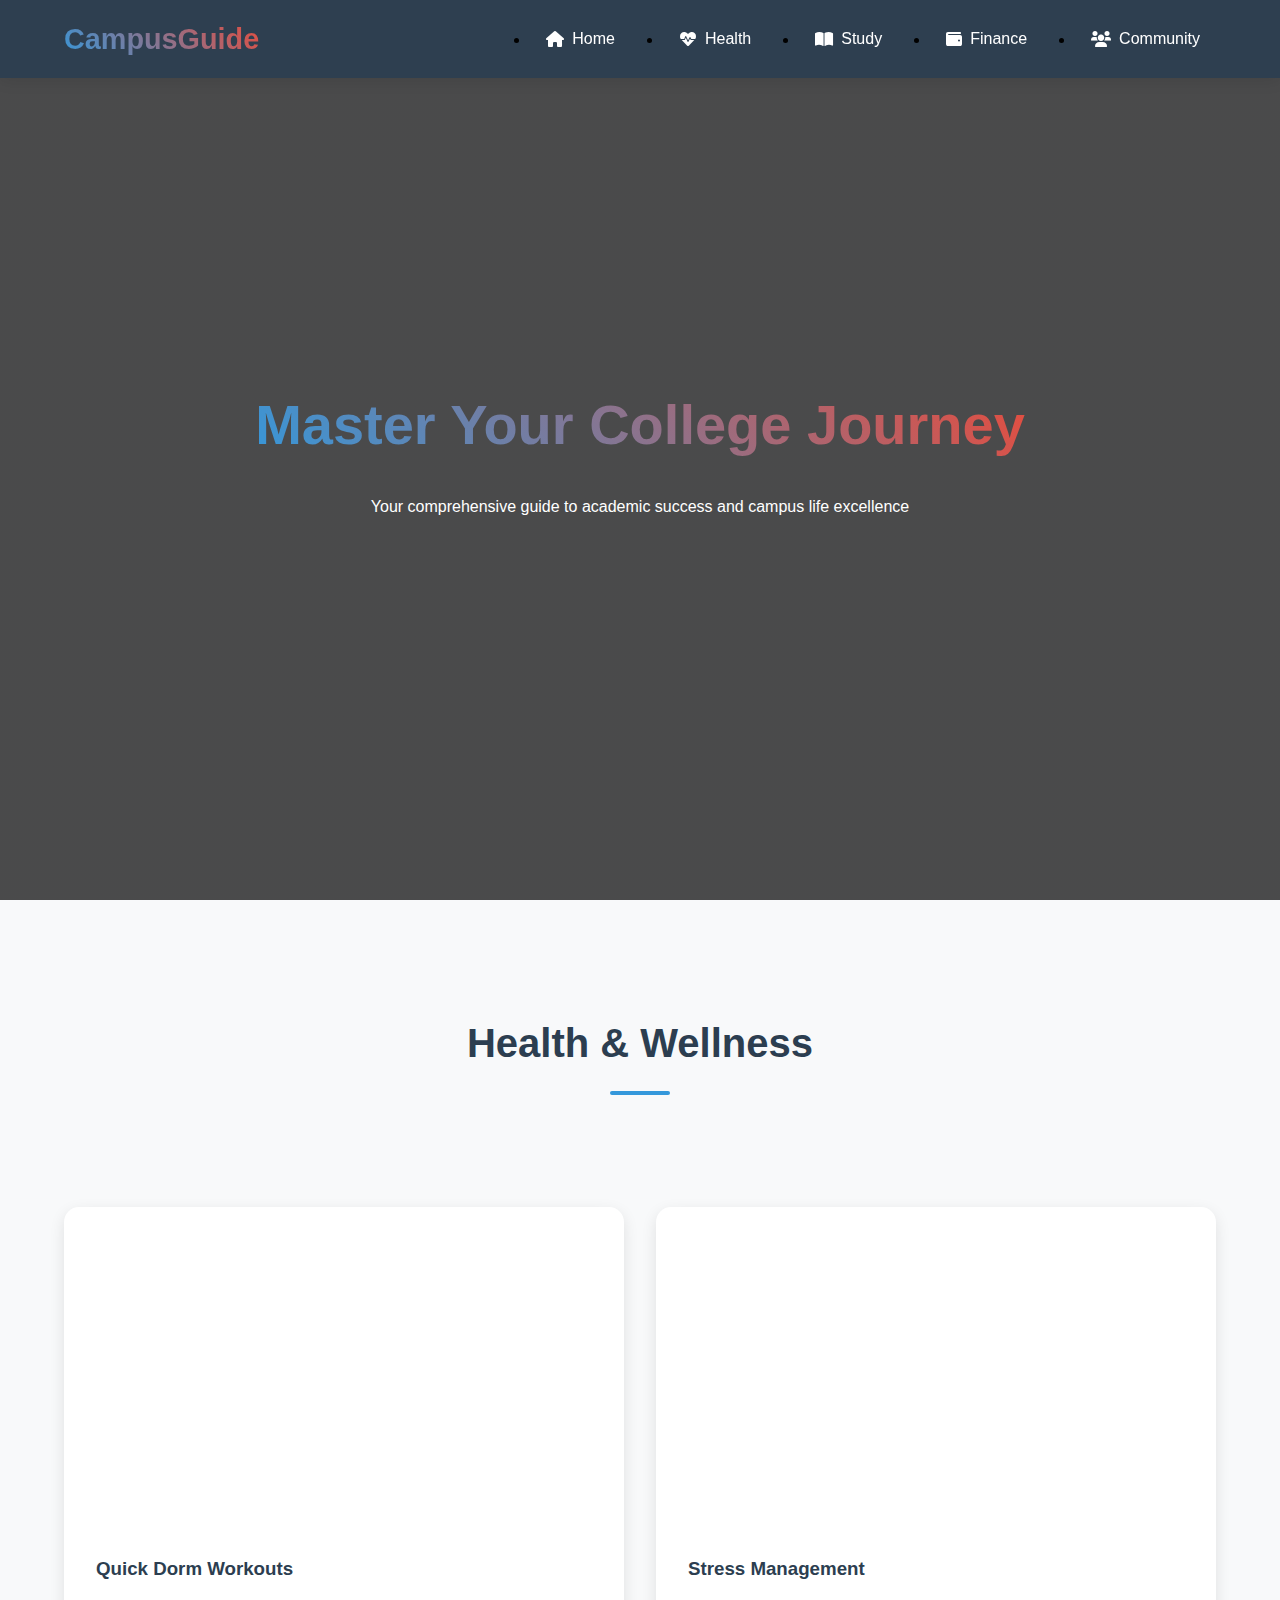
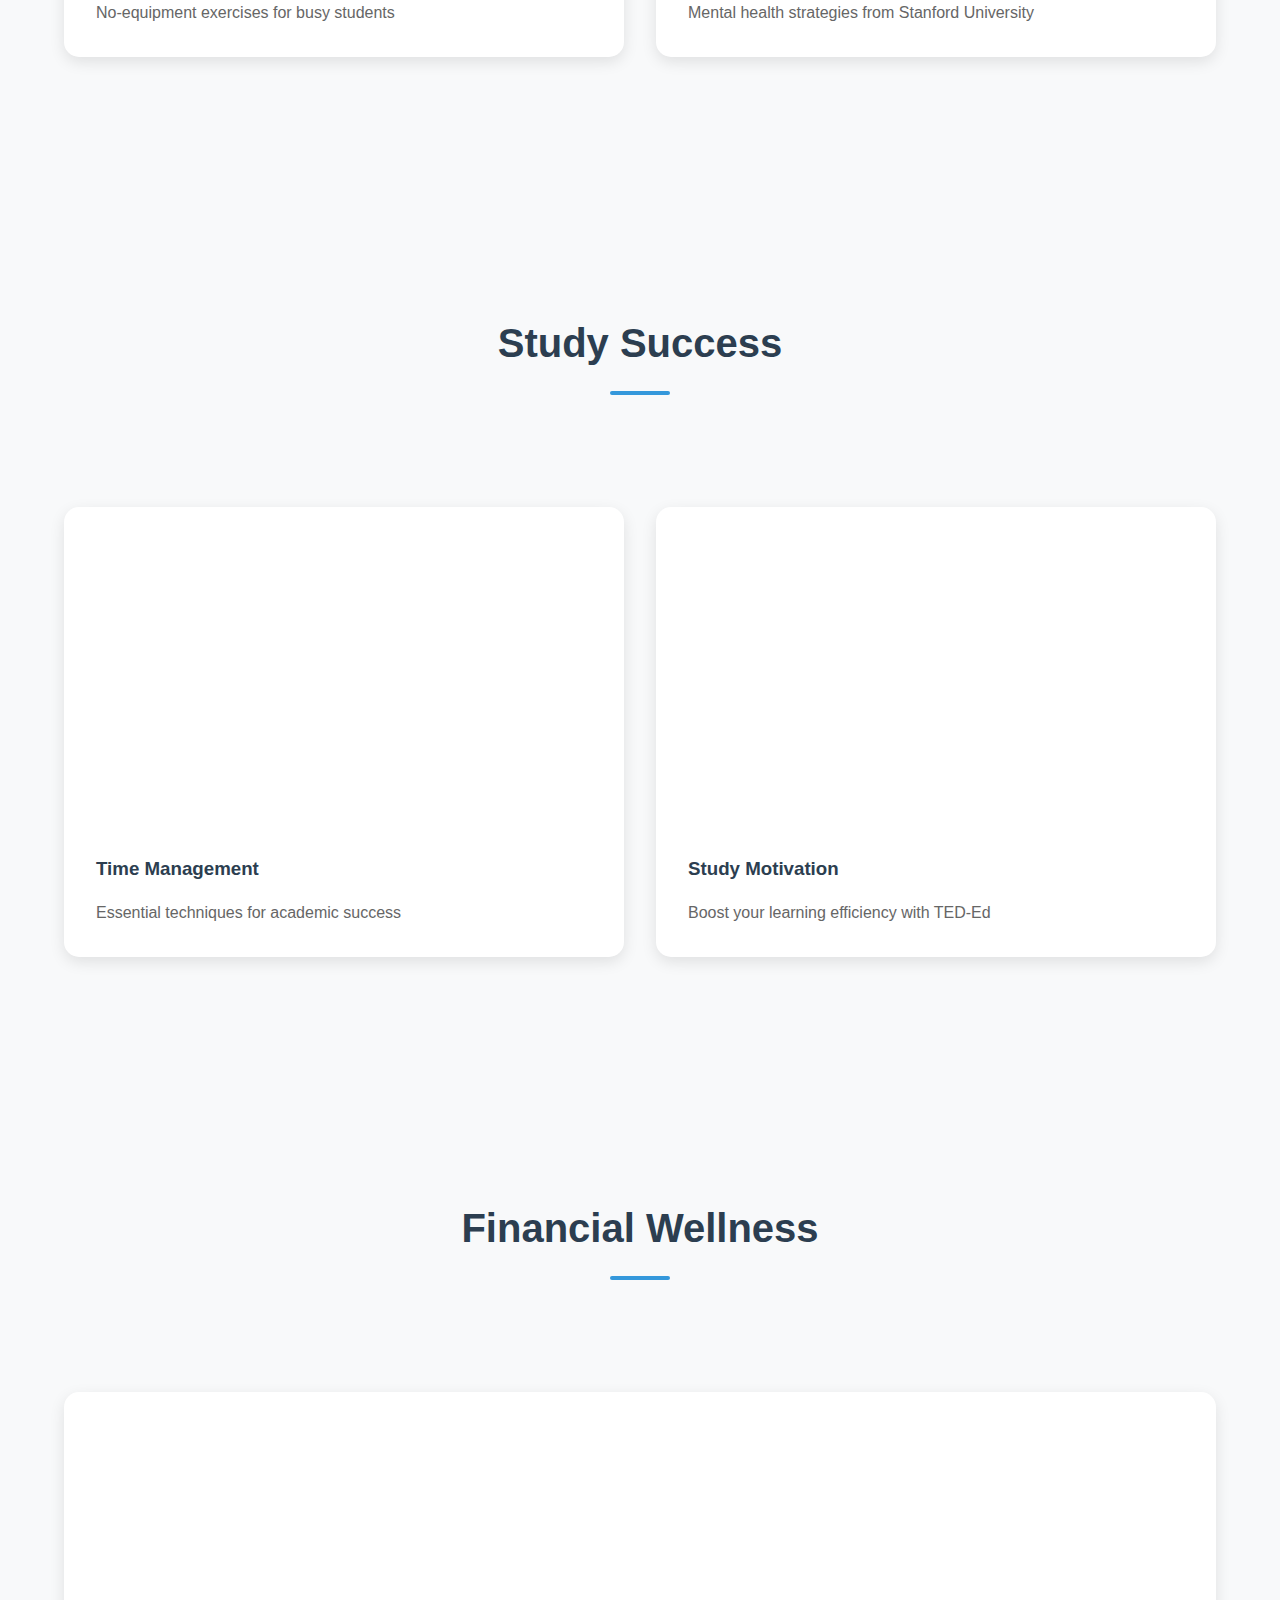
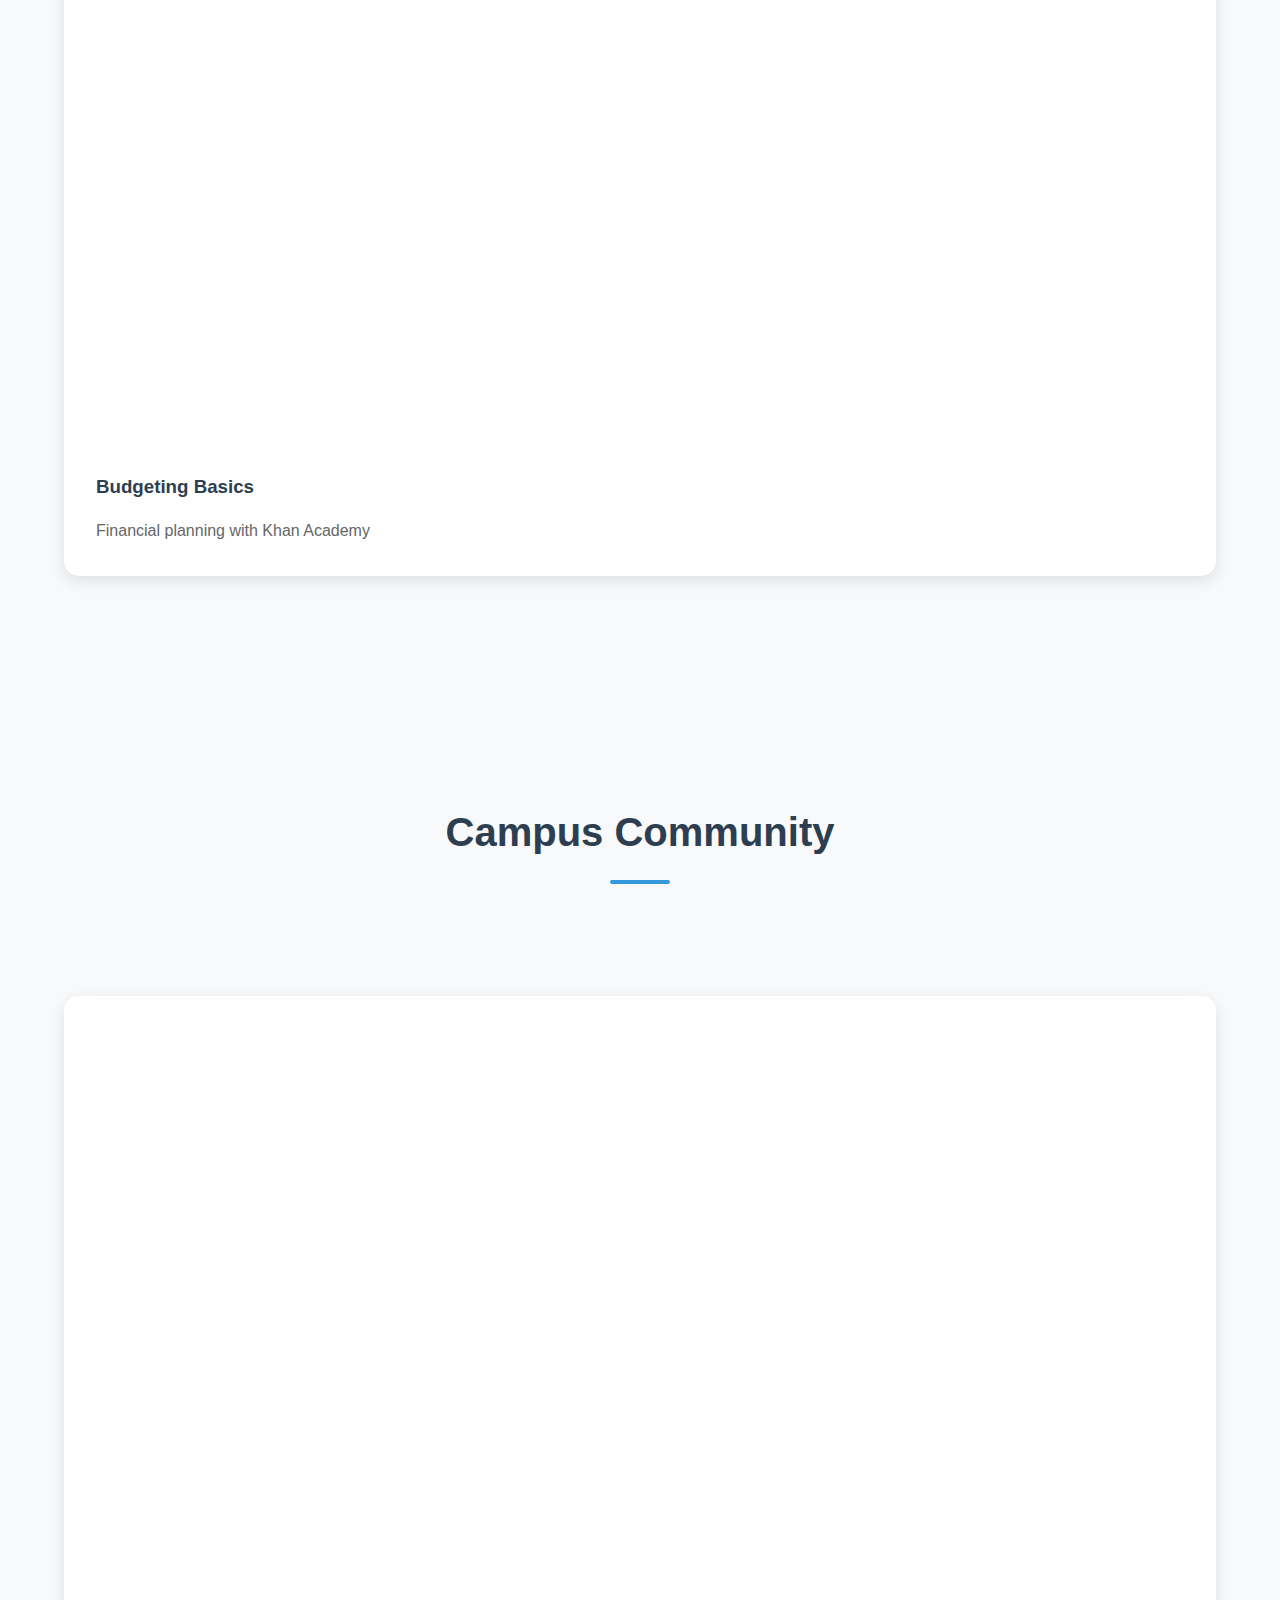
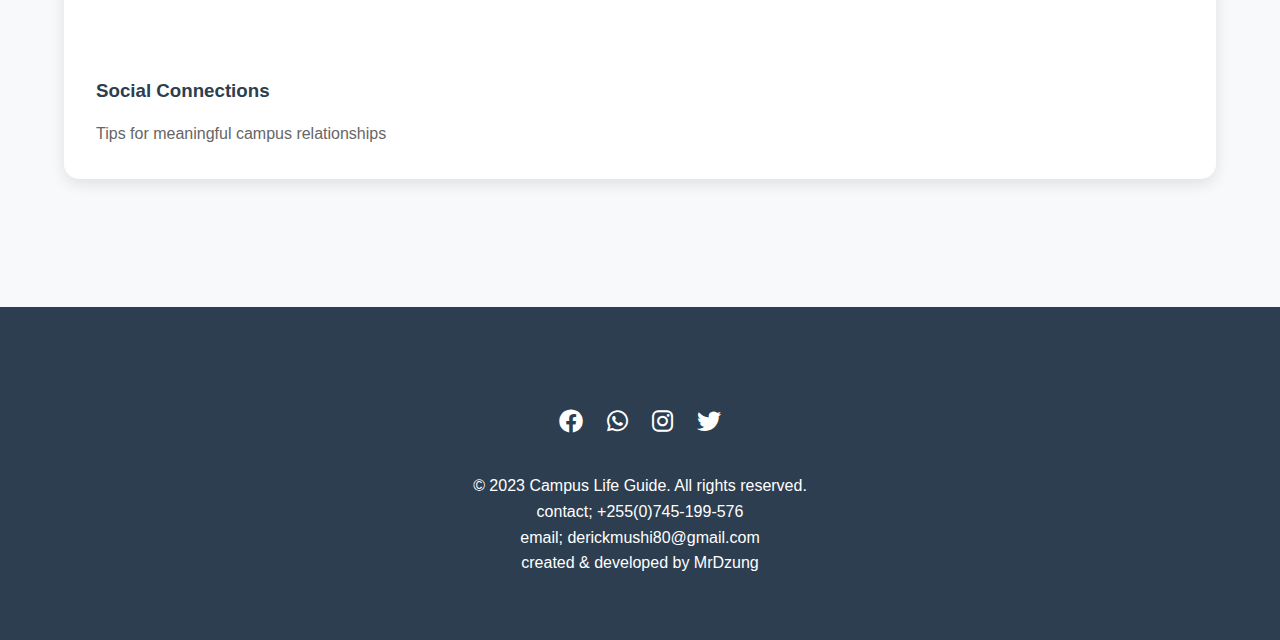
<file: index.html>
<!DOCTYPE html>
<html lang="en">
<head>
    <meta charset="UTF-8">
    <meta name="viewport" content="width=device-width, initial-scale=1.0">
    <title>Campus Life Guide - Student Success Platform</title>
    <link rel="stylesheet" href="https://cdnjs.cloudflare.com/ajax/libs/font-awesome/6.0.0/css/all.min.css">
    <style>
        :root {
            --primary-color: #2c3e50;
            --secondary-color: #3498db;
            --accent-color: #e74c3c;
            --text-light: #ffffff;
            --text-dark: #2d3436;
            --transition: all 0.3s cubic-bezier(0.4, 0, 0.2, 1);
        }

        * {
            margin: 0;
            padding: 0;
            box-sizing: border-box;
            font-family: 'Poppins', sans-serif;
        }

        body {
            line-height: 1.6;
            background: #f8f9fa;
            overflow-x: hidden;
        }

        .scroll-progress {
            height: 4px;
            background: var(--secondary-color);
            position: fixed;
            top: 0;
            left: 0;
            z-index: 9999;
            transition: var(--transition);
        }

        .navbar {
            background: rgba(44, 62, 80, 0.95);
            backdrop-filter: blur(15px);
            padding: 1rem 5%;
            position: fixed;
            width: 100%;
            top: 0;
            z-index: 1000;
            display: flex;
            justify-content: space-between;
            align-items: center;
            box-shadow: 0 2px 15px rgba(0,0,0,0.1);
            transition: var(--transition);
        }

        .navbar.scrolled {
            padding: 0.8rem 5%;
        }

        .logo {
            color: var(--text-light);
            font-size: 1.8rem;
            font-weight: 700;
            background: linear-gradient(45deg, #3498db, #e74c3c);
            -webkit-background-clip: text;
            -webkit-text-fill-color: transparent;
        }

        .nav-links {
            display: flex;
            gap: 2rem;
        }

        .nav-links a {
            color: var(--text-light);
            text-decoration: none;
            display: flex;
            align-items: center;
            gap: 0.5rem;
            transition: var(--transition);
            padding: 0.5rem 1rem;
            border-radius: 8px;
        }

        .nav-links a:hover {
            background: rgba(255,255,255,0.1);
            transform: translateY(-2px);
        }

        .menu-toggle {
            display: none;
            color: var(--text-light);
            font-size: 1.5rem;
            cursor: pointer;
        }

        .hero {
            height: 100vh;
            background: linear-gradient(rgba(0,0,0,0.7), rgba(0,0,0,0.7)),
                        url('https://images.unsplash.com/photo-1524178232363-1fb2b075b655?ixlib=rb-1.2.1&auto=format&fit=crop&w=1950&q=80');
            background-size: cover;
            background-position: center;
            display: flex;
            align-items: center;
            justify-content: center;
            text-align: center;
            padding: 0 2rem;
        }

        .hero-content {
            max-width: 800px;
            color: var(--text-light);
        }

        .hero h1 {
            font-size: 3.5rem;
            margin-bottom: 1.5rem;
            background: linear-gradient(45deg, #3498db, #e74c3c);
            -webkit-background-clip: text;
            -webkit-text-fill-color: transparent;
        }

        .content-section {
            padding: 6rem 5%;
            min-height: 100vh;
            display: flex;
            flex-direction: column;
            justify-content: center;
        }

        .section-title {
            text-align: center;
            margin-bottom: 4rem;
            font-size: 2.5rem;
            color: var(--primary-color);
            position: relative;
        }

        .section-title::after {
            content: '';
            display: block;
            width: 60px;
            height: 4px;
            background: var(--secondary-color);
            margin: 1rem auto;
            border-radius: 2px;
        }

        .grid-container {
            display: grid;
            grid-template-columns: repeat(auto-fit, minmax(300px, 1fr));
            gap: 2rem;
            margin: 2rem 0;
        }

        .card {
            background: white;
            border-radius: 15px;
            overflow: hidden;
            box-shadow: 0 5px 15px rgba(0,0,0,0.1);
            transition: var(--transition);
            position: relative;
        }

        .card:hover {
            transform: translateY(-10px);
            box-shadow: 0 15px 30px rgba(0,0,0,0.15);
        }

        .video-card {
            position: relative;
            padding-bottom: 56.25%;
            height: 0;
            overflow: hidden;
        }

        .video-card iframe {
            position: absolute;
            top: 0;
            left: 0;
            width: 100%;
            height: 100%;
            border: none;
        }

        .card-content {
            padding: 2rem;
        }

        .card h3 {
            color: var(--primary-color);
            margin-bottom: 1rem;
        }

        .card p {
            color: #666;
            line-height: 1.6;
        }

        footer {
            background: var(--primary-color);
            color: var(--text-light);
            padding: 4rem 5%;
            text-align: center;
        }

        .social-links {
            display: flex;
            justify-content: center;
            gap: 1.5rem;
            margin: 2rem 0;
        }

        .social-links a {
            color: var(--text-light);
            font-size: 1.5rem;
            transition: var(--transition);
        }

        .social-links a:hover {
            color: var(--secondary-color);
        }

        .back-to-top {
            position: fixed;
            bottom: 2rem;
            right: 2rem;
            background: var(--secondary-color);
            color: white;
            width: 50px;
            height: 50px;
            border-radius: 50%;
            border: none;
            cursor: pointer;
            opacity: 0;
            transition: var(--transition);
            box-shadow: 0 5px 15px rgba(0,0,0,0.3);
            display: flex;
            align-items: center;
            justify-content: center;
        }

        .back-to-top.visible {
            opacity: 1;
        }

        @media (max-width: 768px) {
            .nav-links {
                display: none;
                position: absolute;
                top: 100%;
                left: 0;
                width: 100%;
                background: var(--primary-color);
                flex-direction: column;
                padding: 1rem;
                text-align: center;
            }

            .nav-links.active {
                display: flex;
            }

            .menu-toggle {
                display: block;
            }

            .hero h1 {
                font-size: 2.5rem;
            }

            .section-title {
                font-size: 2rem;
            }
        }
    </style>
</head>
<body>
    <div class="scroll-progress"></div>

    <nav class="navbar">
        <div class="logo">CampusGuide</div>
        <ul class="nav-links">
            <li><a href="#home"><i class="fas fa-home"></i> Home</a></li>
            <li><a href="#health"><i class="fas fa-heartbeat"></i> Health</a></li>
            <li><a href="#study"><i class="fas fa-book-open"></i> Study</a></li>
            <li><a href="#finance"><i class="fas fa-wallet"></i> Finance</a></li>
            <li><a href="#community"><i class="fas fa-users"></i> Community</a></li>
        </ul>
        <div class="menu-toggle"><i class="fas fa-bars"></i></div>
    </nav>

    <section class="hero" id="home">
        <div class="hero-content">
            <h1>Master Your College Journey</h1>
            <p>Your comprehensive guide to academic success and campus life excellence</p>
        </div>
    </section>

    <!-- Health Section -->
    <section class="content-section" id="health">
        <h2 class="section-title">Health & Wellness</h2>
        <div class="grid-container">
            <div class="card">
                <div class="video-card">
                    <iframe 
                        src="https://www.youtube.com/embed/QH3bAPc5Qo8" 
                        title="15 Minute Dorm Room Workout"
                        allow="accelerometer; autoplay; clipboard-write; encrypted-media; gyroscope; picture-in-picture" 
                        allowfullscreen>
                    </iframe>
                </div>
                <div class="card-content">
                    <h3>Quick Dorm Workouts</h3>
                    <p>No-equipment exercises for busy students</p>
                </div>
            </div>

            <div class="card">
                <div class="video-card">
                    <iframe
                        src="https://www.youtube.com/embed/WW6jbwz6gGI"
                        title="Managing College Stress"
                        allowfullscreen>
                    </iframe>
                </div>
                <div class="card-content">
                    <h3>Stress Management</h3>
                    <p>Mental health strategies from Stanford University</p>
                </div>
            </div>
        </div>
    </section>

    <!-- Study Section -->
    <section class="content-section" id="study">
        <h2 class="section-title">Study Success</h2>
        <div class="grid-container">
            <div class="card">
                <div class="video-card">
                    <iframe 
                        src="https://www.youtube.com/embed/a3MD7rgA2ag" 
                        title="Time Management Fundamentals"
                        allowfullscreen>
                    </iframe>
                </div>
                <div class="card-content">
                    <h3>Time Management</h3>
                    <p>Essential techniques for academic success</p>
                </div>
            </div>

            <div class="card">
                <div class="video-card">
                    <iframe
                        src="https://www.youtube.com/embed/IlU-zDU6aQ0"
                        title="Study Motivation Techniques"
                        allowfullscreen>
                    </iframe>
                </div>
                <div class="card-content">
                    <h3>Study Motivation</h3>
                    <p>Boost your learning efficiency with TED-Ed</p>
                </div>
            </div>
        </div>
    </section>

    <!-- Finance Section -->
    <section class="content-section" id="finance">
        <h2 class="section-title">Financial Wellness</h2>
        <div class="grid-container">
            <div class="card">
                <div class="video-card">
                    <iframe
                        src="https://www.youtube.com/embed/mT3L4enHj_I"
                        title="Student Budgeting Guide"
                        allowfullscreen>
                    </iframe>
                </div>
                <div class="card-content">
                    <h3>Budgeting Basics</h3>
                    <p>Financial planning with Khan Academy</p>
                </div>
            </div>
        </div>
    </section>

    <!-- Community Section -->
    <section class="content-section" id="community">
        <h2 class="section-title">Campus Community</h2>
        <div class="grid-container">
            <div class="card">
                <div class="video-card">
                    <iframe
                        src="https://www.youtube.com/embed/5L6h_wiB_7Q"
                        title="Building College Friendships"
                        allowfullscreen>
                    </iframe>
                </div>
                <div class="card-content">
                    <h3>Social Connections</h3>
                    <p>Tips for meaningful campus relationships</p>
                </div>
            </div>
        </div>
    </section>

    <button class="back-to-top"><i class="fas fa-arrow-up"></i></button>

    <footer>
        <div class="social-links">
            <a href="#"><i class="fab fa-facebook"></i></a>
            <a href="#"><i class="fab fa-whatsapp"></i></a>
            <a href="#"><i class="fab fa-instagram"></i></a>
            <a href="#"><i class="fab fa-twitter"></i></a>
        </div>
        <p>&copy; 2023 Campus Life Guide. All rights reserved.</p>
        <p>contact; +255(0)745-199-576</p>
        <p>email; derickmushi80@gmail.com</p>
        <p>created & developed by MrDzung</p>
    </footer>

    <script>
        // Scroll Progress Indicator
        window.addEventListener('scroll', () => {
            const scrollProgress = document.querySelector('.scroll-progress');
            const windowHeight = document.documentElement.scrollHeight - document.documentElement.clientHeight;
            const scrolled = (window.scrollY / windowHeight) * 100;
            scrollProgress.style.width = scrolled + '%';
        });

        // Navbar Scroll Effect
        window.addEventListener('scroll', () => {
            const navbar = document.querySelector('.navbar');
            window.scrollY > 50 ? navbar.classList.add('scrolled') : navbar.classList.remove('scrolled');
        });

        // Back to Top Button
        const backToTop = document.querySelector('.back-to-top');
        window.addEventListener('scroll', () => {
            window.scrollY > 300 ? backToTop.classList.add('visible') : backToTop.classList.remove('visible');
        });

        backToTop.addEventListener('click', () => {
            window.scrollTo({ top: 0, behavior: 'smooth' });
        });

        // Mobile Menu Toggle
        const menuToggle = document.querySelector('.menu-toggle');
        const navLinks = document.querySelector('.nav-links');
        menuToggle.addEventListener('click', () => {
            navLinks.classList.toggle('active');
            menuToggle.classList.toggle('active');
        });

        // Smooth Scroll
        document.querySelectorAll('a[href^="#"]').forEach(anchor => {
            anchor.addEventListener('click', function(e) {
                e.preventDefault();
                document.querySelector(this.getAttribute('href')).scrollIntoView({
                    behavior: 'smooth'
                });
            });
        });

        // Video Lazy Loading
        const videoObserver = new IntersectionObserver((entries) => {
            entries.forEach(entry => {
                if (entry.isIntersecting) {
                    const iframe = entry.target.querySelector('iframe');
                    iframe.src = iframe.dataset.src;
                    videoObserver.unobserve(entry.target);
                }
            });
        });

        document.querySelectorAll('.video-card').forEach(video => {
            video.querySelector('iframe').dataset.src = video.querySelector('iframe').src;
            video.querySelector('iframe').removeAttribute('src');
            videoObserver.observe(video);
        });
    </script>
</body>
</html>
</file>
